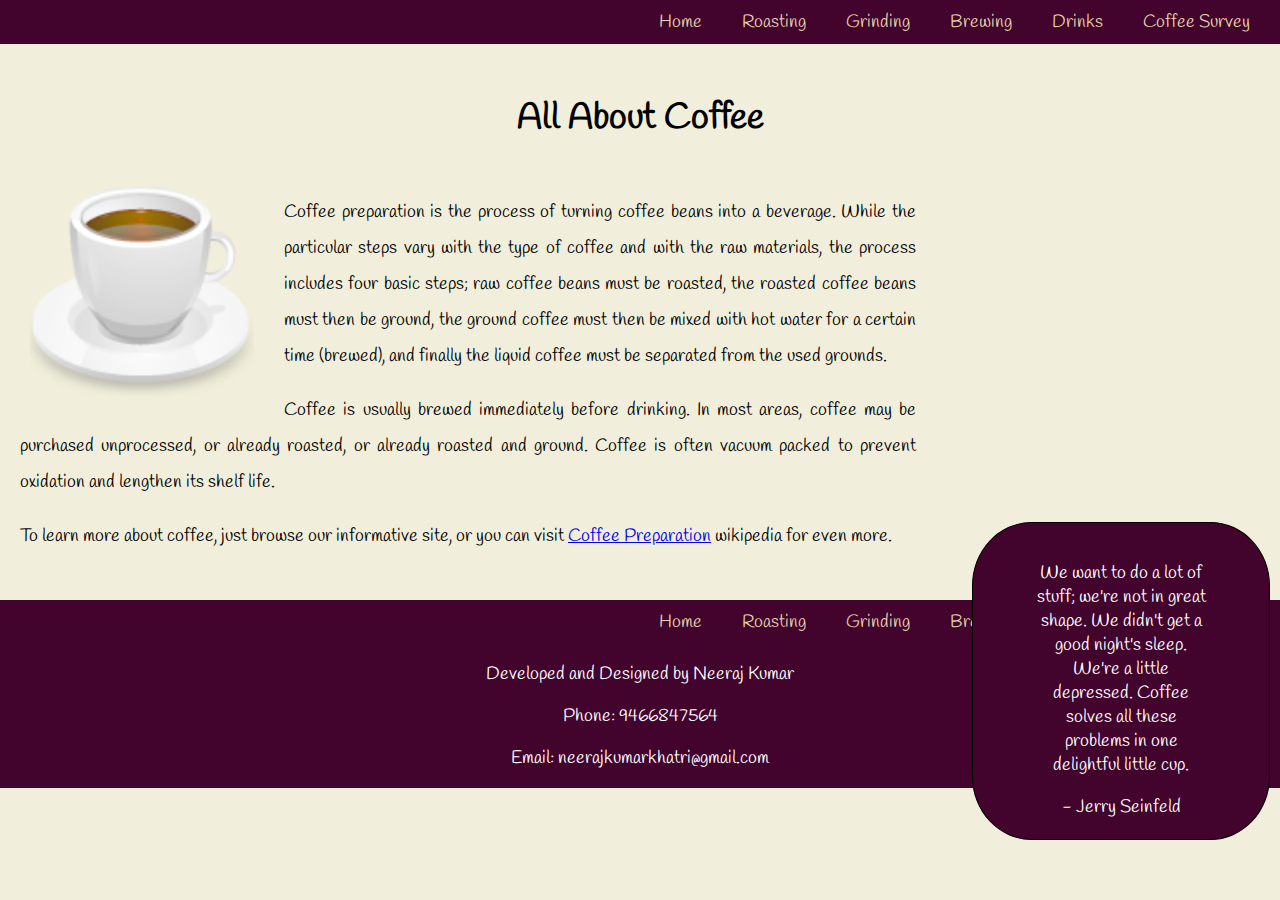
<file: index.html>
<!DOCTYPE html>
<html lang="en">
<head>
    <meta charset="UTF-8">
    <meta http-equiv="X-UA-Compatible" content="IE=edge">
    <meta name="viewport" content="width=device-width, initial-scale=1.0">
    <title>Document</title>
    <link rel="stylesheet" href="./style.css">
    <link rel="preconnect" href="https://fonts.googleapis.com">
    <link rel="preconnect" href="https://fonts.gstatic.com" crossorigin>
    <link href="https://fonts.googleapis.com/css2?family=Handlee&display=swap" rel="stylesheet">
</head>
<body>
        <div class="navbar">
            <ul>
                <li><a href="./survey.html">Coffee Survey</a></li>
                <li><a href="./drinks.html">Drinks</a></li>
                <li><a href="./brewing.html">Brewing</a></li>
                <li><a href="./grinding.html">Grinding</a></li>
                <li><a href="./roasting.html">Roasting</a></li>
                <li><a href="./index.html">Home</a></li>
            </ul>
        </div>

    <h1 class="home_heading">All About Coffee</h1> 
    <aside class="Homequote">
    <blockquote>We want to do a lot of stuff; we're not in great shape. We didn't get a good night's sleep. 
    We're a little depressed. Coffee solves all these problems in one delightful little cup.</blockquote>
     - Jerry Seinfeld
    </aside>
    <div class="homecontent">
        <img class="homeimg" src="./img/coffee-cup.png" alt="cup of coffee">
        <p>Coffee preparation is the process of turning coffee beans into a beverage. While the particular steps vary with 
        the type of coffee and with the raw materials, the process includes four basic steps; raw coffee beans must be 
        roasted, the roasted coffee beans must then be ground, the ground coffee must then be mixed with hot water for 
        a certain time (brewed), and finally the liquid coffee must be separated from the used grounds.</p> 
        
        <p>Coffee is usually brewed immediately before drinking. In most areas, coffee may be purchased unprocessed, or 
        already roasted, or already roasted and ground. Coffee is often vacuum packed to prevent oxidation and lengthen 
        its shelf life.</p>
        
        <p>To learn more about coffee, just browse our informative site, or you can 
        visit <a href="http://en.wikipedia.org/wiki/Coffee_preparation">Coffee Preparation</a> wikipedia for even more.</p> 
    </div>
    
    <div class="footer">
        <ul>
            <li><a href="./survey.html">Coffee Survey</a></li>
            <li><a href="./drinks.html">Drinks</a></li>
            <li><a href="./brewing.html">Brewing</a></li>
            <li><a href="./grinding.html">Grinding</a></li>
            <li><a href="./roasting.html">Roasting</a></li>
            <li><a href="./index.html">Home</a></li>
        </ul>
        
        <div class="contact">
            <p>Developed and Designed by Neeraj Kumar</p>
            <p>Phone: 9466847564</p>
            <p>Email: neerajkumarkhatri@gmail.com</p>
        </div>
    </div>

</body>
</html>
</file>
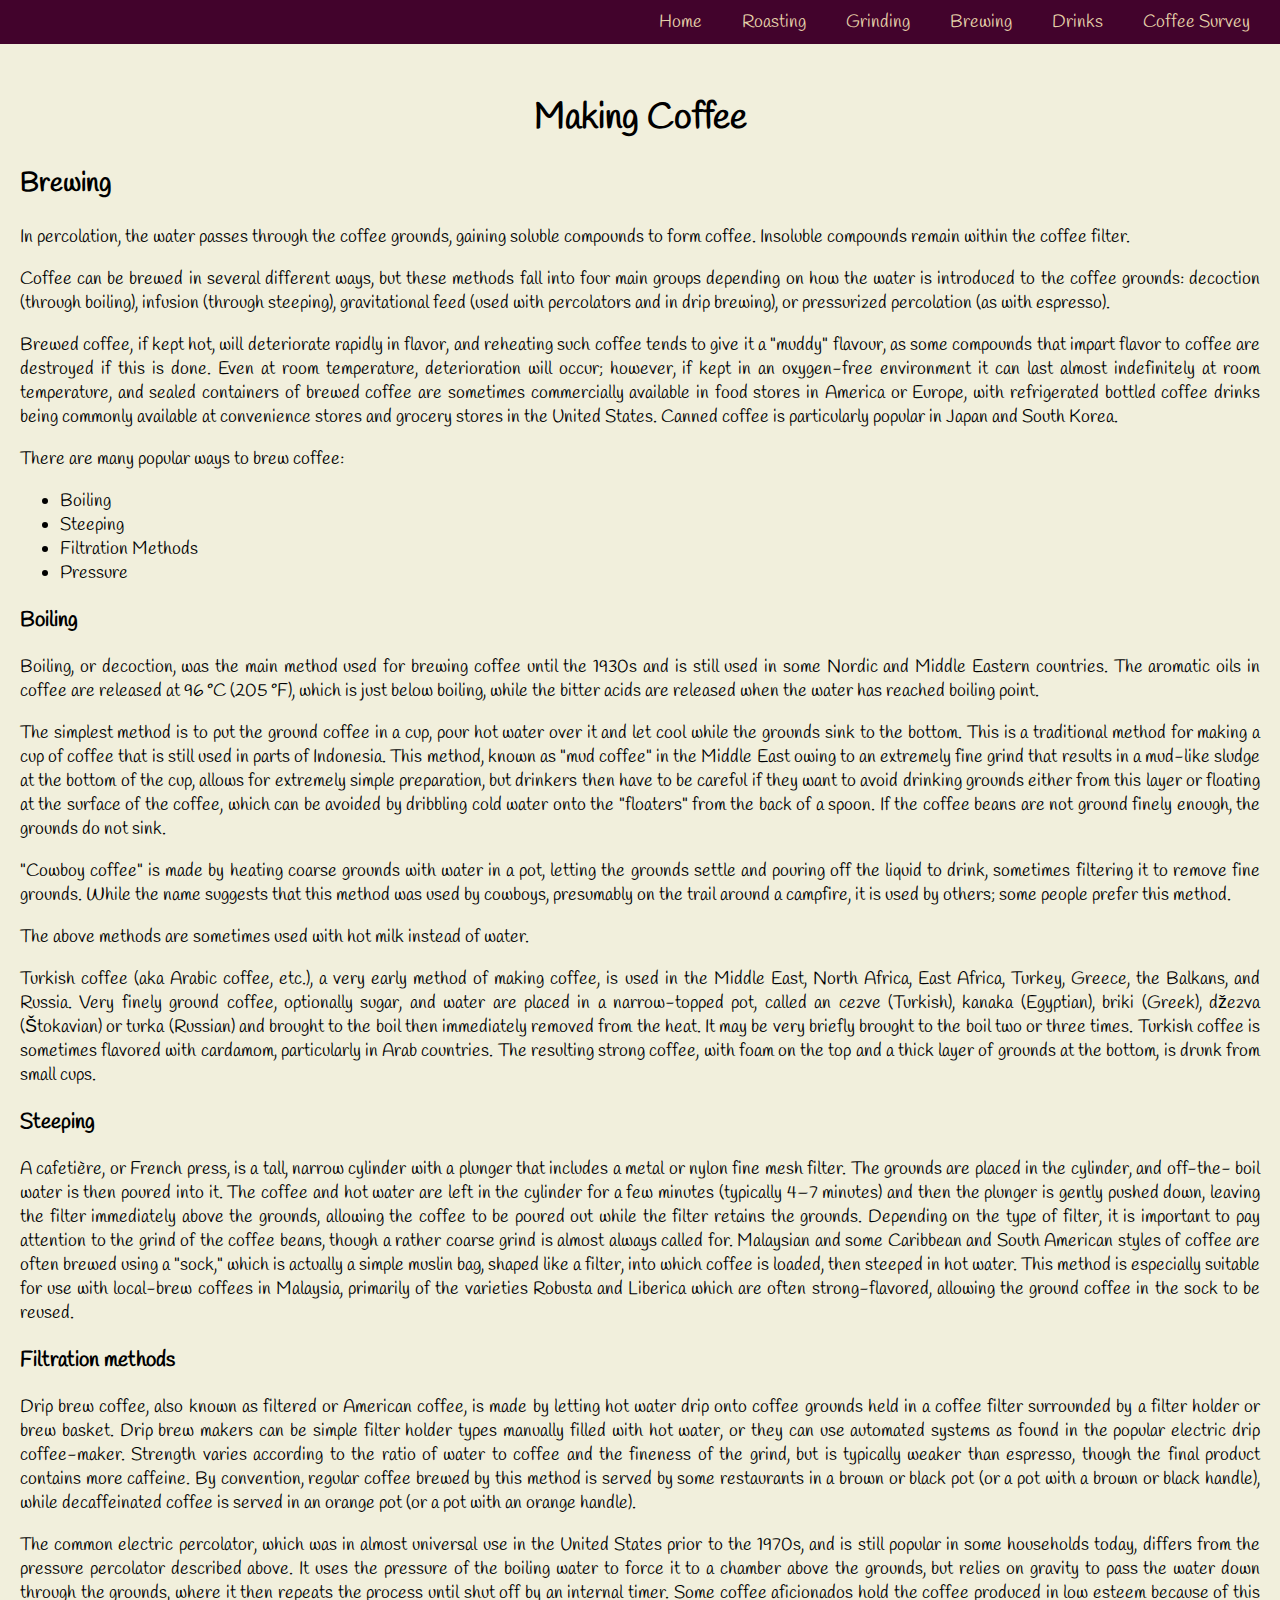
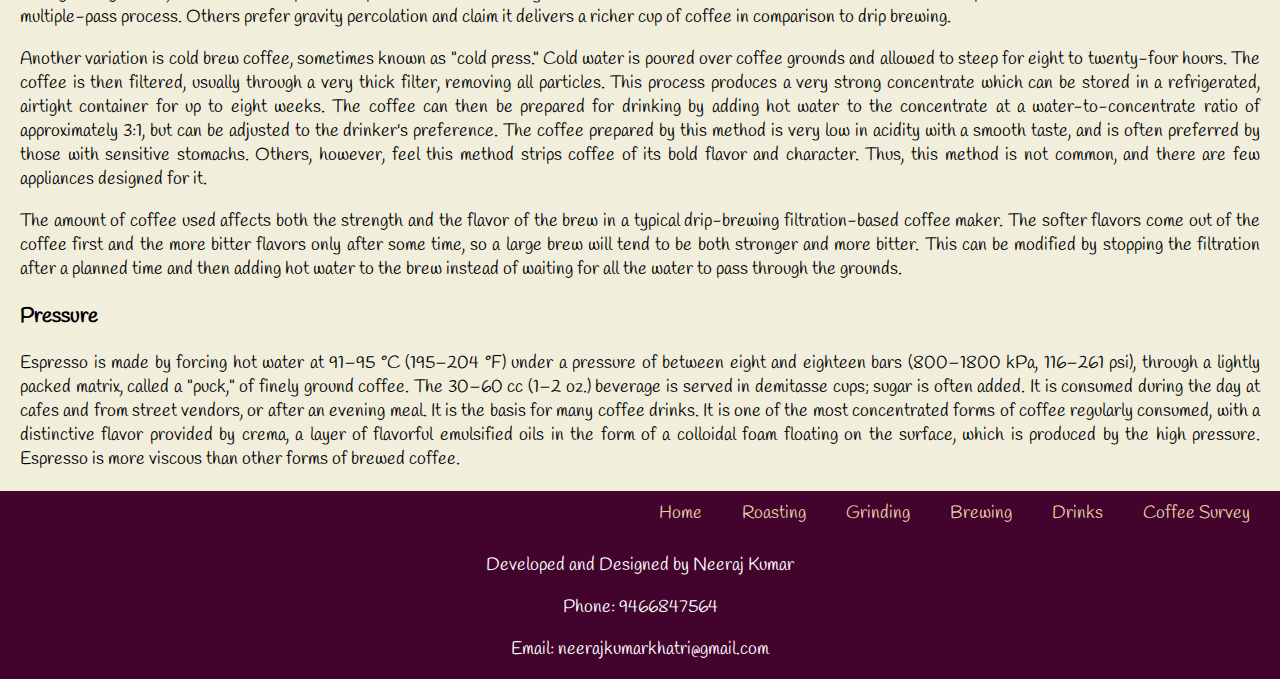
<file: brewing.html>
<!DOCTYPE html>
<html lang="en">
<head>
    <meta charset="UTF-8">
    <meta http-equiv="X-UA-Compatible" content="IE=edge">
    <meta name="viewport" content="width=device-width, initial-scale=1.0">
    <title>Coffee Brewing</title>
    <link rel="stylesheet" href="./style.css">
    <link rel="preconnect" href="https://fonts.googleapis.com">
    <link rel="preconnect" href="https://fonts.gstatic.com" crossorigin>
    <link href="https://fonts.googleapis.com/css2?family=Handlee&display=swap" rel="stylesheet">
</head>
<body>

    <div class="navbar">
        <ul>
            <li><a href="./survey.html">Coffee Survey</a></li>
            <li><a href="./drinks.html">Drinks</a></li>
            <li><a href="./brewing.html">Brewing</a></li>
            <li><a href="./grinding.html">Grinding</a></li>
            <li><a href="./roasting.html">Roasting</a></li>
            <li><a href="./index.html">Home</a></li>
        </ul>
    </div>

    <div class="brewingcontent">

    <h1>Making Coffee</h1> 
    
    <h2>Brewing</h2> 
    
    <p>In percolation, the water passes through the coffee grounds, gaining soluble compounds to form coffee. 
    Insoluble compounds remain within the coffee filter.</p> 
    
    <p>
        Coffee can be brewed in several different ways, but these methods fall into four main groups depending on how
        the water is introduced to the coffee grounds: decoction (through boiling), infusion (through steeping),
        gravitational feed (used with percolators and in drip brewing), or pressurized percolation (as with espresso).
    </p>
    
    <p>
        Brewed coffee, if kept hot, will deteriorate rapidly in flavor, and reheating such coffee tends to give it a
        "muddy" flavour, as some compounds that impart flavor to coffee are destroyed if this is done. Even at room
        temperature, deterioration will occur; however, if kept in an oxygen-free environment it can last almost
        indefinitely at room temperature, and sealed containers of brewed coffee are sometimes commercially available
        in food stores in America or Europe, with refrigerated bottled coffee drinks being commonly available at
        convenience stores and grocery stores in the United States. Canned coffee is particularly popular in Japan and
        South Korea.
    </p>
    
    <p>There are many popular ways to brew coffee:</p>
    <ul>
        <li>Boiling</li>
        <li>Steeping</li>
        <li>Filtration Methods</li>
        <li>Pressure </li>
    </ul>

    <section>
    <h3>Boiling</h3> 
    <p>
        Boiling, or decoction, was the main method used for brewing coffee until the 1930s and is still used in some
        Nordic and Middle Eastern countries. The aromatic oils in coffee are released at 96 °C (205 °F), which is just
        below boiling, while the bitter acids are released when the water has reached boiling point.
    </p>
    
    <p>
        The simplest method is to put the ground coffee in a cup, pour hot water over it and let cool while the grounds
        sink to the bottom. This is a traditional method for making a cup of coffee that is still used in parts of
        Indonesia. This method, known as "mud coffee" in the Middle East owing to an extremely fine grind that results
        in a mud-like sludge at the bottom of the cup, allows for extremely simple preparation, but drinkers then have
        to be careful if they want to avoid drinking grounds either from this layer or floating at the surface of the
        coffee, which can be avoided by dribbling cold water onto the "floaters" from the back of a spoon. If the
        coffee beans are not ground finely enough, the grounds do not sink.
    </p> 
    
    <p>
        "Cowboy coffee" is made by heating coarse grounds with water in a pot, letting the grounds settle and pouring
        off the liquid to drink, sometimes filtering it to remove fine grounds. While the name suggests that this
        method was used by cowboys, presumably on the trail around a campfire, it is used by others; some people prefer
        this method.
    </p>
    
    The above methods are sometimes used with hot milk instead of water. 
    
    <p>
        Turkish coffee (aka Arabic coffee, etc.), a very early method of making coffee, is used in the Middle East,
        North Africa, East Africa, Turkey, Greece, the Balkans, and Russia. Very finely ground coffee, optionally sugar,
        and water are placed in a narrow-topped pot, called an cezve (Turkish), kanaka (Egyptian), briki (Greek),
        džezva (Štokavian) or turka (Russian) and brought to the boil then immediately removed from the heat.
        It may be very briefly brought to the boil two or three times. Turkish coffee is sometimes flavored with
        cardamom, particularly in Arab countries. The resulting strong coffee, with foam on the top and a thick layer
        of grounds at the bottom, is drunk from small cups.
    </p>

     </section>

     <section>
     <h3>Steeping</h3>
     
     A cafetière, or French press, is a tall, narrow cylinder with a plunger that includes a metal or nylon fine 
     mesh filter. The grounds are placed in the cylinder, and off-the- boil water is then poured into it. The 
     coffee and hot water are left in the cylinder for a few minutes (typically 4–7 minutes) and then the plunger 
     is gently pushed down, leaving the filter immediately above the grounds, allowing the coffee to be poured out 
     while the filter retains the grounds. Depending on the type of filter, it is important to pay attention to the 
     grind of the coffee beans, though a rather coarse grind is almost always called for. 
     
     Malaysian and some Caribbean and South American styles of coffee are often brewed using a "sock," which is 
     actually a simple muslin bag, shaped like a filter, into which coffee is loaded, then steeped in hot water. 
     This method is especially suitable for use with local-brew coffees in Malaysia, primarily of the varieties 
     Robusta and Liberica which are often strong-flavored, allowing the ground coffee in the sock to be reused. 
     </section>

     <section>
     <h3>Filtration methods</h3>
     
     <p>
         Drip brew coffee, also known as filtered or American coffee, is made by letting hot water drip onto coffee
         grounds held in a coffee filter surrounded by a filter holder or brew basket. Drip brew makers can be simple
         filter holder types manually filled with hot water, or they can use automated systems as found in the popular
         electric drip coffee-maker. Strength varies according to the ratio of water to coffee and the fineness of the
         grind, but is typically weaker than espresso, though the final product contains more caffeine. By convention,
         regular coffee brewed by this method is served by some restaurants in a brown or black pot
         (or a pot with a brown or black handle), while decaffeinated coffee is served in an orange pot
         (or a pot with an orange handle).
     </p>
     
     <p>
         The common electric percolator, which was in almost universal use in the United States prior to the 1970s,
         and is still popular in some households today, differs from the pressure percolator described above. It uses
         the pressure of the boiling water to force it to a chamber above the grounds, but relies on gravity to pass
         the water down through the grounds, where it then repeats the process until shut off by an internal timer.
         Some coffee aficionados hold the coffee produced in low esteem because of this multiple-pass process. Others
         prefer gravity percolation and claim it delivers a richer cup of coffee in comparison to drip brewing.
         
     </p>

     <p>
         Another variation is cold brew coffee, sometimes known as "cold press." Cold water is poured over coffee grounds
         and allowed to steep for eight to twenty-four hours. The coffee is then filtered, usually through a very thick
         filter, removing all particles. This process produces a very strong concentrate which can be stored in a refrigerated,
         airtight container for up to eight weeks. The coffee can then be prepared for drinking by adding hot water to
         the concentrate at a water-to-concentrate ratio of approximately 3:1, but can be adjusted to the drinker's
         preference. The coffee prepared by this method is very low in acidity with a smooth taste, and is often preferred
         by those with sensitive stomachs. Others, however, feel this method strips coffee of its bold flavor and character.
         Thus, this method is not common, and there are few appliances designed for it.
     </p>
     
     <p>
         The amount of coffee used affects both the strength and the flavor of the brew in a typical drip-brewing
         filtration-based coffee maker. The softer flavors come out of the coffee first and the more bitter flavors
         only after some time, so a large brew will tend to be both stronger and more bitter. This can be modified by
         stopping the filtration after a planned time and then adding hot water to the brew instead of waiting for
         all the water to pass through the grounds.
     </p>
     </section>

     <section> 
     <h3>Pressure</h3>
     
     <p>
         Espresso is made by forcing hot water at 91–95 °C (195–204 °F) under a pressure of between eight and eighteen bars
         (800–1800 kPa, 116–261 psi), through a lightly packed matrix, called a "puck," of finely ground coffee.
         The 30–60 cc (1–2 oz.) beverage is served in demitasse cups; sugar is often added. It is consumed during the day at
         cafes and from street vendors, or after an evening meal. It is the basis for many coffee drinks. It is one of the
         most concentrated forms of coffee regularly consumed, with a distinctive flavor provided by crema, a layer of
         flavorful emulsified oils in the form of a colloidal foam floating on the surface, which is produced by the
         high pressure. Espresso is more viscous than other forms of brewed coffee.
     </p>

    </section>

</div>

    <div class="footer">
        <ul>
            <li><a href="./survey.html">Coffee Survey</a></li>
            <li><a href="./drinks.html">Drinks</a></li>
            <li><a href="./brewing.html">Brewing</a></li>
            <li><a href="./grinding.html">Grinding</a></li>
            <li><a href="./roasting.html">Roasting</a></li>
            <li><a href="./index.html">Home</a></li>
        </ul>
        
        <div class="contact">
            <p>Developed and Designed by Neeraj Kumar</p>
            <p>Phone: 9466847564</p>
            <p>Email: neerajkumarkhatri@gmail.com</p>
        </div>
    </div>
</body>
</html>
</file>
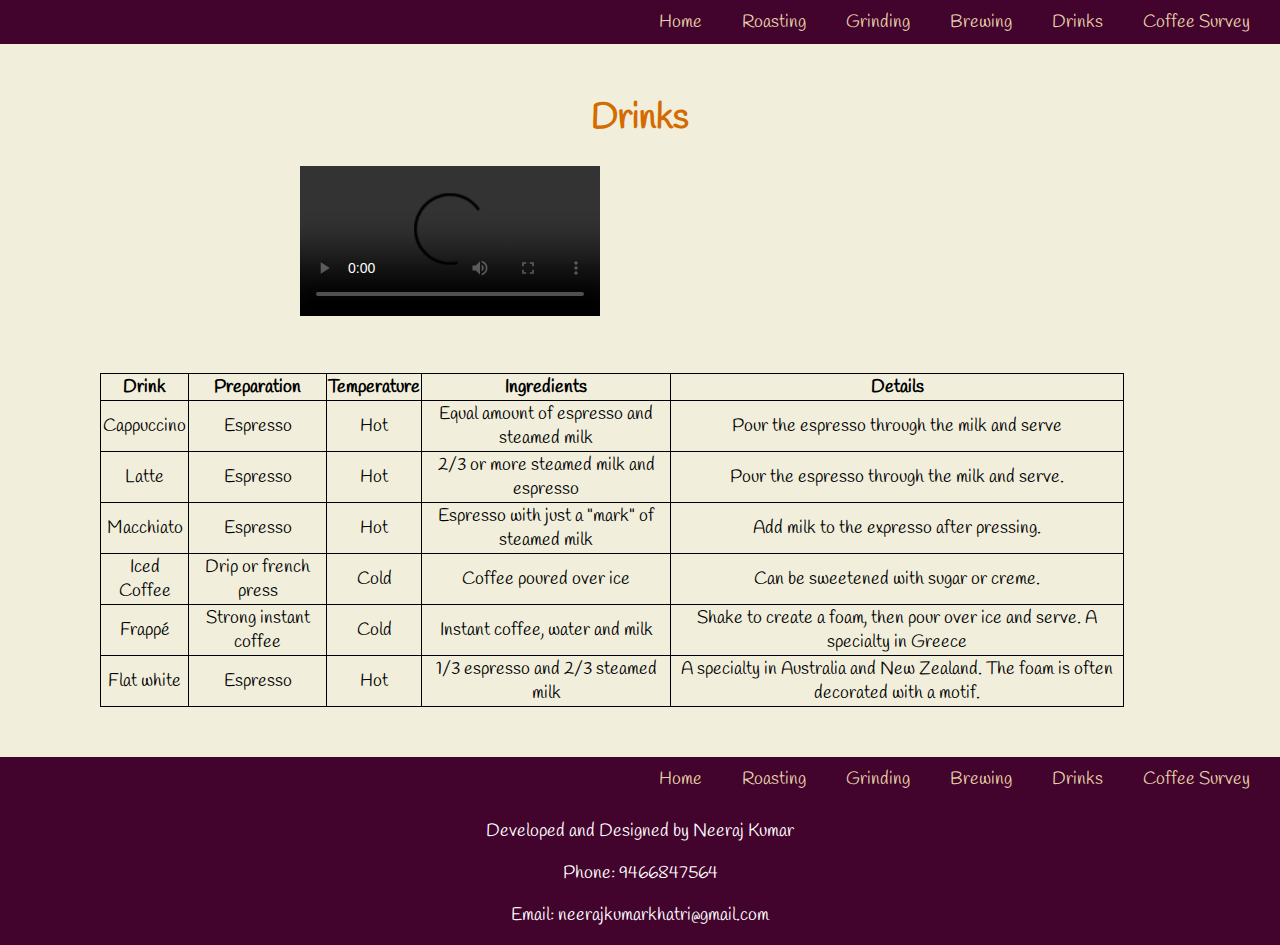
<file: drinks.html>
<!DOCTYPE html>
<html lang="en">
<head>
    <meta charset="UTF-8">
    <meta http-equiv="X-UA-Compatible" content="IE=edge">
    <meta name="viewport" content="width=device-width, initial-scale=1.0">
    <title>Drinks</title>
    <link rel="stylesheet" href="./style.css">
    <link rel="preconnect" href="https://fonts.googleapis.com">
    <link rel="preconnect" href="https://fonts.gstatic.com" crossorigin>
    <link href="https://fonts.googleapis.com/css2?family=Handlee&display=swap" rel="stylesheet">
</head>
<body>
    <div class="navbar">
        <ul>
            <li><a href="./survey.html">Coffee Survey</a></li>
            <li><a href="./drinks.html">Drinks</a></li>
            <li><a href="./brewing.html">Brewing</a></li>
            <li><a href="./grinding.html">Grinding</a></li>
            <li><a href="./roasting.html">Roasting</a></li>
            <li><a href="./index.html">Home</a></li>
        </ul>
    </div>
    
    <h1 class="drinkheadline">Drinks</h1>
    <video class="coffeev" src="file:///C:/Users/neera/Desktop/Front%20End%20Developer/Working+Files/Section%201%20Intro/Completed-Website/media/latte-pour.mp4" controls autoplay></video>
    
    <table>
        <tr>
            <th>Drink</th>
            <th>Preparation</th>
            <th>Temperature</th>
            <th>Ingredients</th>
            <th>Details</th>
        </tr>
        <tr>
            <td>Cappuccino</td>
            <td>Espresso</td>
            <td>Hot</td>
            <td>Equal amount of espresso and steamed milk</td>
            <td>Pour the espresso through the milk and serve</td>
        </tr>
        <tr>
            <td>Latte</td>
            <td>Espresso</td>
            <td>Hot</td>
            <td>2/3 or more steamed milk and espresso</td>
            <td>Pour the espresso through the milk and serve.</td>
        </tr>
        <tr>
            <td>Macchiato</td>
            <td>Espresso</td>
            <td>Hot</td>
            <td>Espresso with just a "mark" of steamed milk</td>
            <td>Add milk to the expresso after pressing.</td>
        </tr>
        <tr>
            <td>Iced Coffee</td>
            <td>Drip or french press</td>
            <td>Cold</td>
            <td>Coffee poured over ice</td>
            <td>Can be sweetened with sugar or creme.</td>
        </tr>
        <tr>
            <td>Frappé</td>
            <td>Strong instant coffee	</td>
            <td>Cold</td>
            <td>Instant coffee, water and milk	</td>
            <td>Shake to create a foam, then pour over ice and serve. A specialty in Greece</td>
        </tr>
        <tr>
            <td>Flat white	</td>
            <td>Espresso</td>
            <td>Hot</td>
            <td>1/3 espresso and 2/3 steamed milk	</td>
            <td>A specialty in Australia and New Zealand. The foam is often decorated with a motif.</td>
        </tr>
    </table>

    <div class="footer">
        <ul>
            <li><a href="./survey.html">Coffee Survey</a></li>
            <li><a href="./drinks.html">Drinks</a></li>
            <li><a href="./brewing.html">Brewing</a></li>
            <li><a href="./grinding.html">Grinding</a></li>
            <li><a href="./roasting.html">Roasting</a></li>
            <li><a href="./index.html">Home</a></li>
        </ul>
        
        <div class="contact">
            <p>Developed and Designed by Neeraj Kumar</p>
            <p>Phone: 9466847564</p>
            <p>Email: neerajkumarkhatri@gmail.com</p>
        </div>
    </div>
</body>
</html>
</file>
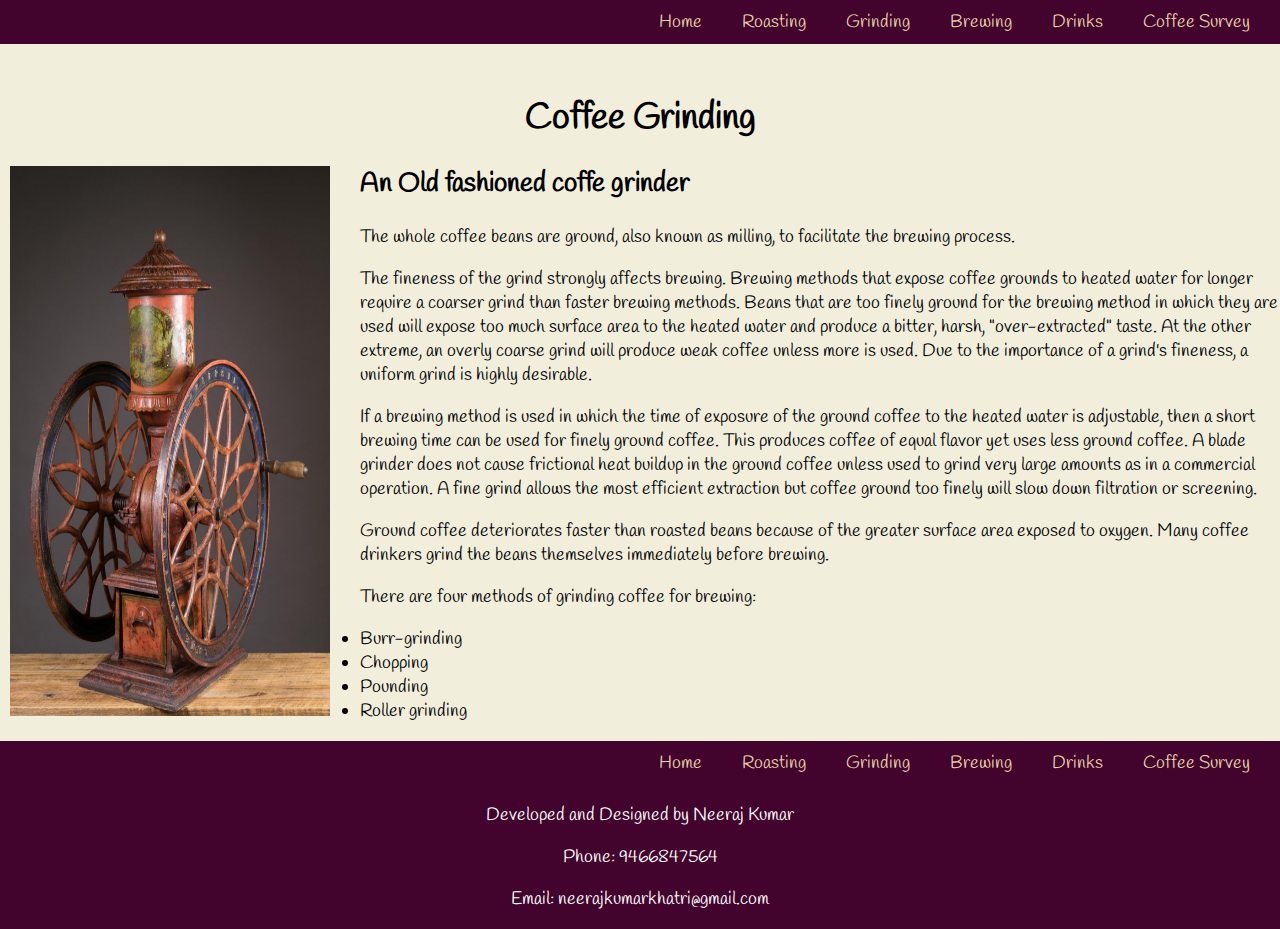
<file: grinding.html>
<!DOCTYPE html>
<html lang="en">
<head>
    <meta charset="UTF-8">
    <meta http-equiv="X-UA-Compatible" content="IE=edge">
    <meta name="viewport" content="width=device-width, initial-scale=1.0">
    <title>Document</title>
    <link rel="stylesheet" href="./style.css">
    <link rel="preconnect" href="https://fonts.googleapis.com">
    <link rel="preconnect" href="https://fonts.gstatic.com" crossorigin>
    <link href="https://fonts.googleapis.com/css2?family=Handlee&display=swap" rel="stylesheet">
</head>
<body>
    <div class="navbar">
        <ul>
            <li><a href="./survey.html">Coffee Survey</a></li>
            <li><a href="./drinks.html">Drinks</a></li>
            <li><a href="./brewing.html">Brewing</a></li>
            <li><a href="./grinding.html">Grinding</a></li>
            <li><a href="./roasting.html">Roasting</a></li>
            <li><a href="./index.html">Home</a></li>
        </ul>
    </div>
    <h1> Coffee Grinding</h1>
    <div class="homecontant">
    <img class="homeimg" src="./img/grinding-old.jpg" alt="grinder imge" height="550">

    <h2>An Old fashioned coffe grinder</h2>
    <p>The whole coffee beans are ground, also known as milling, to facilitate the brewing process.</p> 

    <p>
        The fineness of the grind strongly affects brewing. Brewing methods that expose coffee grounds
        to heated water for longer require a coarser grind than faster brewing methods. Beans that are
        too finely ground for the brewing method in which they are used will expose too much surface
        area to the heated water and produce a bitter, harsh, "over-extracted" taste. At the other
        extreme, an overly coarse grind will produce weak coffee unless more is used. Due to the
        importance of a grind's fineness, a uniform grind is highly desirable.
    </p>

    <p>
        If a brewing method is used in which the time of exposure of the ground coffee to the heated
        water is adjustable, then a short brewing time can be used for finely ground coffee. This
        produces coffee of equal flavor yet uses less ground coffee. A blade grinder does not cause
        frictional heat buildup in the ground coffee unless used to grind very large amounts as in a
        commercial operation. A fine grind allows the most efficient extraction but coffee ground too
        finely will slow down filtration or screening.
    </p>

    <p>
        Ground coffee deteriorates faster than roasted beans because of the greater surface area
        exposed to oxygen. Many coffee drinkers grind the beans themselves immediately before brewing.
    </p>

    <p>There are four methods of grinding coffee for brewing:
        <ul>
            <li>Burr-grinding</li>
            <li>Chopping</li>
            <li>Pounding</li>
            <li>Roller grinding</li>
        </ul>
    </p>
    </div>

    <div class="footer">
        <ul>
            <li><a href="./survey.html">Coffee Survey</a></li>
            <li><a href="./drinks.html">Drinks</a></li>
            <li><a href="./brewing.html">Brewing</a></li>
            <li><a href="./grinding.html">Grinding</a></li>
            <li><a href="./roasting.html">Roasting</a></li>
            <li><a href="./index.html">Home</a></li>
        </ul>
        
        <div class="contact">
            <p>Developed and Designed by Neeraj Kumar</p>
            <p>Phone: 9466847564</p>
            <p>Email: neerajkumarkhatri@gmail.com</p>
        </div>
    </div>
</body>
</html>
</file>
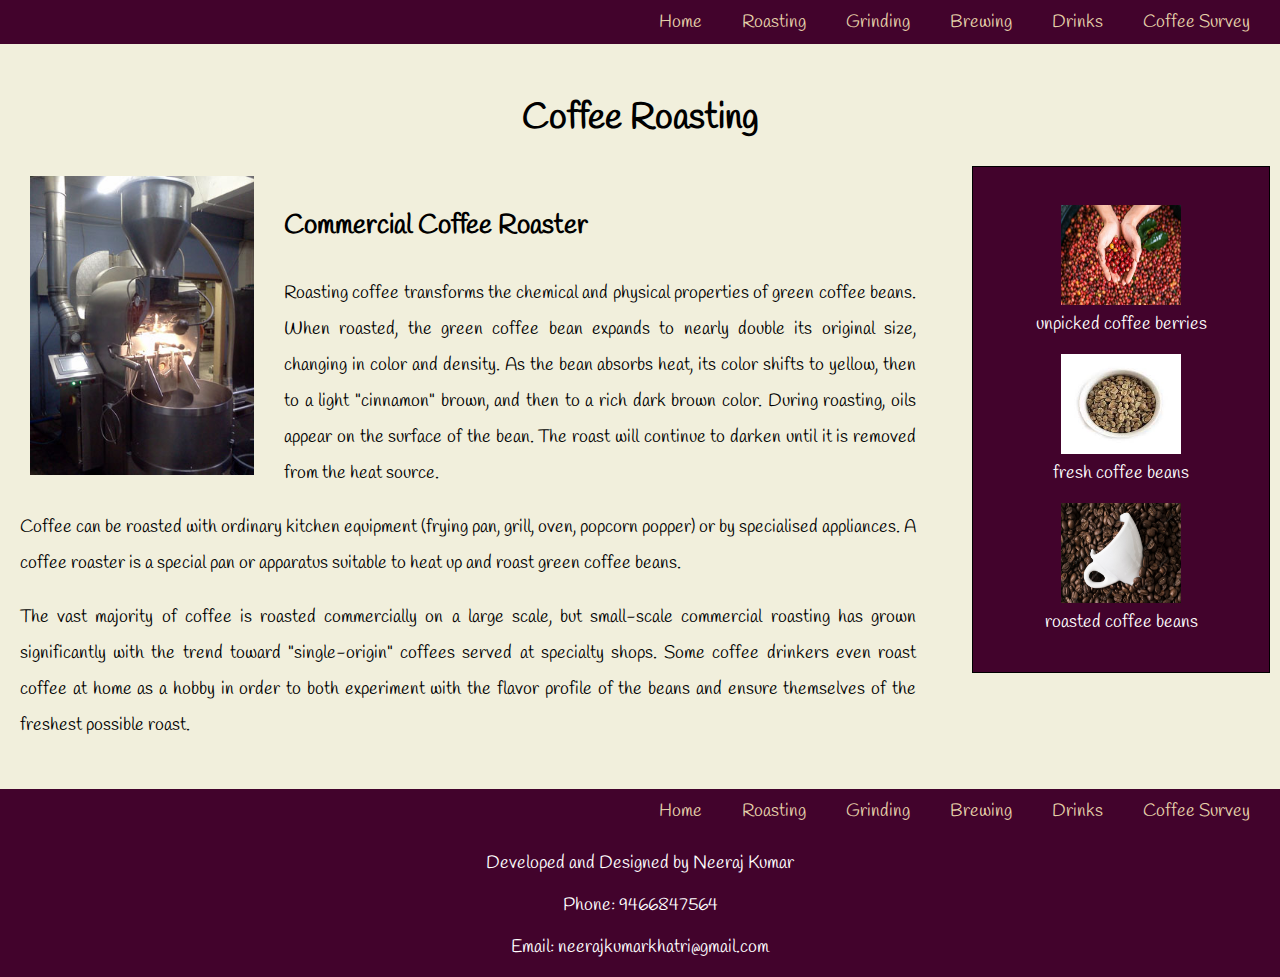
<file: roasting.html>
<!DOCTYPE html>
<html lang="en">
<head>
    <meta charset="UTF-8">
    <meta http-equiv="X-UA-Compatible" content="IE=edge">
    <meta name="viewport" content="width=device-width, initial-scale=1.0">
    <title>Coffee-Rosting</title>
    <link rel="stylesheet" href="./style.css">
    <link rel="preconnect" href="https://fonts.googleapis.com">
    <link rel="preconnect" href="https://fonts.gstatic.com" crossorigin>
    <link href="https://fonts.googleapis.com/css2?family=Handlee&display=swap" rel="stylesheet">
</head>
<body>
    <div class="navbar">
        <ul>
            <li><a href="./survey.html">Coffee Survey</a></li>
            <li><a href="./drinks.html">Drinks</a></li>
            <li><a href="./brewing.html">Brewing</a></li>
            <li><a href="./grinding.html">Grinding</a></li>
            <li><a href="./roasting.html">Roasting</a></li>
            <li><a href="./index.html">Home</a></li>
        </ul>
    </div>

    <h1>Coffee Roasting </h1>
        <div class="imgbox">
    <figure>
        <img src="./img/unpicked-coffee-beans.jpg" alt="" width="120px" height="100px">
        <figcaption>unpicked coffee berries </figcaption>
    </figure>    
    <figure>
        <img src="./img/fresh-coffee-beans.jpg" alt="Fresh Coffe Beans" width="120px" height="100px">
        <figcaption>fresh coffee beans</figcaption>
    </figure>
     <figure>
        <img src="./img/rosted-coffee-beans.jpg" alt="rosted coffe beans" width="120px" height="100px">
        <figcaption>roasted coffee beans </figcaption>
     </figure>
    </div>
    <div class="homecontent">
        <img class="homeimg" src="./img/commercial-roaster.jpg" alt="commercial coffee roaster" width="300">
        <h2>Commercial Coffee Roaster</h2>
    <p>
        Roasting coffee transforms the chemical and physical properties of green coffee beans. When
        roasted, the green coffee bean expands to nearly double its original size, changing in color
        and density. As the bean absorbs heat, its color shifts to yellow, then to a light "cinnamon"
        brown, and then to a rich dark brown color. During roasting, oils appear on the surface of the
        bean. The roast will continue to darken until it is removed from the heat source.
    </p>
    
    <p>
        Coffee can be roasted with ordinary kitchen equipment (frying pan, grill, oven, popcorn popper)
        or by specialised appliances. A coffee roaster is a special pan or apparatus suitable to heat
        up and roast green coffee beans.
    </p>
    
    <p>
        The vast majority of coffee is roasted commercially on a large scale, but small-scale
        commercial roasting has grown significantly with the trend toward "single-origin" coffees
        served at specialty shops. Some coffee drinkers even roast coffee at home as a hobby in order
        to both experiment with the flavor profile of the beans and ensure themselves of the freshest
        possible roast.
    </p>
</div>

    <div class="footer">
        <ul>
            <li><a href="./survey.html">Coffee Survey</a></li>
            <li><a href="./drinks.html">Drinks</a></li>
            <li><a href="./brewing.html">Brewing</a></li>
            <li><a href="./grinding.html">Grinding</a></li>
            <li><a href="./roasting.html">Roasting</a></li>
            <li><a href="./index.html">Home</a></li>
        </ul>
        
        <div class="contact">
            <p>Developed and Designed by Neeraj Kumar</p>
            <p>Phone: 9466847564</p>
            <p>Email: neerajkumarkhatri@gmail.com</p>
        </div>
    </div>
</body>
</html>
</file>
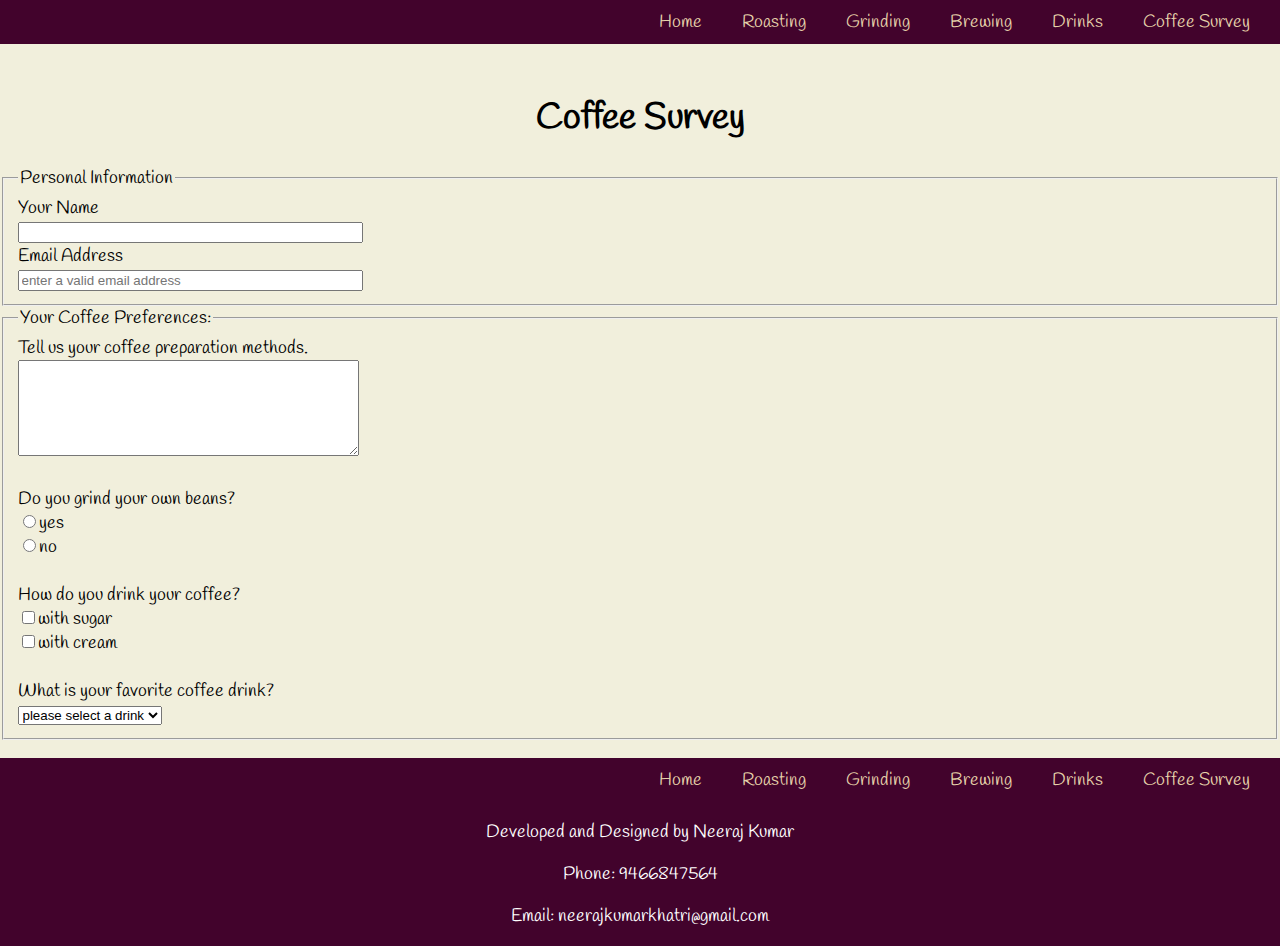
<file: survey.html>
<!DOCTYPE html>
<html lang="en">
<head>
    <meta charset="UTF-8">
    <meta http-equiv="X-UA-Compatible" content="IE=edge">
    <meta name="viewport" content="width=device-width, initial-scale=1.0">
    <title>Coffe-Survey</title>
    <link rel="stylesheet" href="./style.css">
    <link rel="preconnect" href="https://fonts.googleapis.com">
    <link rel="preconnect" href="https://fonts.gstatic.com" crossorigin>
    <link href="https://fonts.googleapis.com/css2?family=Handlee&display=swap" rel="stylesheet">
</head>
<body>
    <div class="navbar">
        <ul>
            <li><a href="./survey.html">Coffee Survey</a></li>
            <li><a href="./drinks.html">Drinks</a></li>
            <li><a href="./brewing.html">Brewing</a></li>
            <li><a href="./grinding.html">Grinding</a></li>
            <li><a href="./roasting.html">Roasting</a></li>
            <li><a href="./index.html">Home</a></li>
        </ul>
    </div>

    <h1>Coffee Survey</h1>
   
    <form action="coffee-survey.php" method="post">
    <fieldset>
    <legend>Personal Information</legend>
    Your Name<br/>
    <input type="text" name="name" required size="40"/>
    <br/>
    Email Address<br/>
    <input type="email" name="email" required placeholder="enter a valid email address"  size="40"/>
    <br/>
    </fieldset>
    <fieldset>
    <legend>Your Coffee Preferences:</legend>
    Tell us your coffee preparation methods.<br/>
    <textarea name="preparation" cols="40" rows="6" ></textarea>
    <br/><br/>
    Do you grind your own beans?<br/>
    <input type="radio" name="grind" value="yes" />yes<br/>
    <input type="radio" name="grind" value="no" />no<br/>
    <br/>
    How do you drink your coffee?<br/>
    <input type="checkbox" name="drink" value="sugar" />with sugar<br/>
    <input type="checkbox" name="drink" value="cream" />with cream<br/>
    <br/>
    What is your favorite coffee drink?<br/>
    <select name="favorite">
    <option value="">please select a drink</option>
    <option value="drip">drip coffee</option>
    <option value="french">french press</option>
    <option value="espresso">espresso</option>
    <option value="latte">latte</option>
    <option value="flavored">flavored</option>
    </select>
    </fieldset>
    </form>

        <div class="footer">
            <ul>
                <li><a href="./survey.html">Coffee Survey</a></li>
                <li><a href="./drinks.html">Drinks</a></li>
                <li><a href="./brewing.html">Brewing</a></li>
                <li><a href="./grinding.html">Grinding</a></li>
                <li><a href="./roasting.html">Roasting</a></li>
                <li><a href="./index.html">Home</a></li>
            </ul>
            
            <div class="contact">
                <p>Developed and Designed by Neeraj Kumar</p>
                <p>Phone: 9466847564</p>
                <p>Email: neerajkumarkhatri@gmail.com</p>
            </div>
        </div>
</body>
</html>
</file>
<file: style.css>
body{
    margin:0;
    padding: 0;
    background-color: #F1EFDC;
    font-family: Handlee, Arial, sans-serif;
    font-size: large;
}

h1{
    text-align: center;
    margin-top: 50px;
}

.navbar a{
    text-decoration: none;
    display: block;
    padding: 10px;
    margin-right: 20px;
    color: #E6D2AA;

}

.navbar ul{
    list-style: none;
    background-color: #42032C;
    overflow: hidden;
    margin-top: 0;
}

.navbar li{
    float: right;
}

.navbar a:hover{
    background-color: #D36B00;
    color: white;
    transition: 0.04s;
}

.Homequote{
    border: 1px solid black;
    color: white;
    background-color: #42032C;
    overflow: hidden;
    width: 20%;
    height: auto;
    text-align: center;
    position: absolute;
    right: 10px;
    padding: 20px;
    bottom: 60px;
    border-radius: 20%;
}

.homecontent{
    width: 70%;
    text-align: left;
    line-height: 2;
    text-align: justify;
    margin: 10px;
    padding: 10px;
}

.homeimg{
    width: 25%;
    float: left;
    margin-right: 30px;
    margin-left: 10px;
}


/*********************** Footer CSS **************************/

.footer a{
    text-decoration: none;
    display: block;
    padding: 10px;
    margin-right: 20px;
    color: #E6D2AA;

}

.footer ul{
    list-style: none;
    background-color: #42032C;
    overflow: hidden;
    margin-bottom: 0;

}

.footer li{
    float: right;
}

.footer a:hover{
    background-color: #D36B00;
    color: white;
    transition: 0.04s;
}

.contact{
    background-color: #42032C;
    overflow: hidden;
    color: white;
    text-align: center;
    margin-bottom: 0;
}

/************************ Rosting Page *******************************************/
.imgbox{
border: 1px solid black;
color: white;
background-color: #42032C;
overflow: hidden;
width: 20%;
height: auto;
text-align: center;
position: absolute;
right: 10px;
padding: 20px;
}

/************************* Brewing Content *****************************/

.brewingcontent{
    margin:20px 20px;
    text-align: justify;
}

.coffeev{
    margin-left: 300px;
}

.drinkheadline{
    color: #D36B00;
}

table, td, th {
    border: 1px solid;
    text-align: center;
  }
  
  table {
    width: 80%;
    border-collapse: collapse;
    margin: 50px 100px 50px 100px;
  }
</file>
